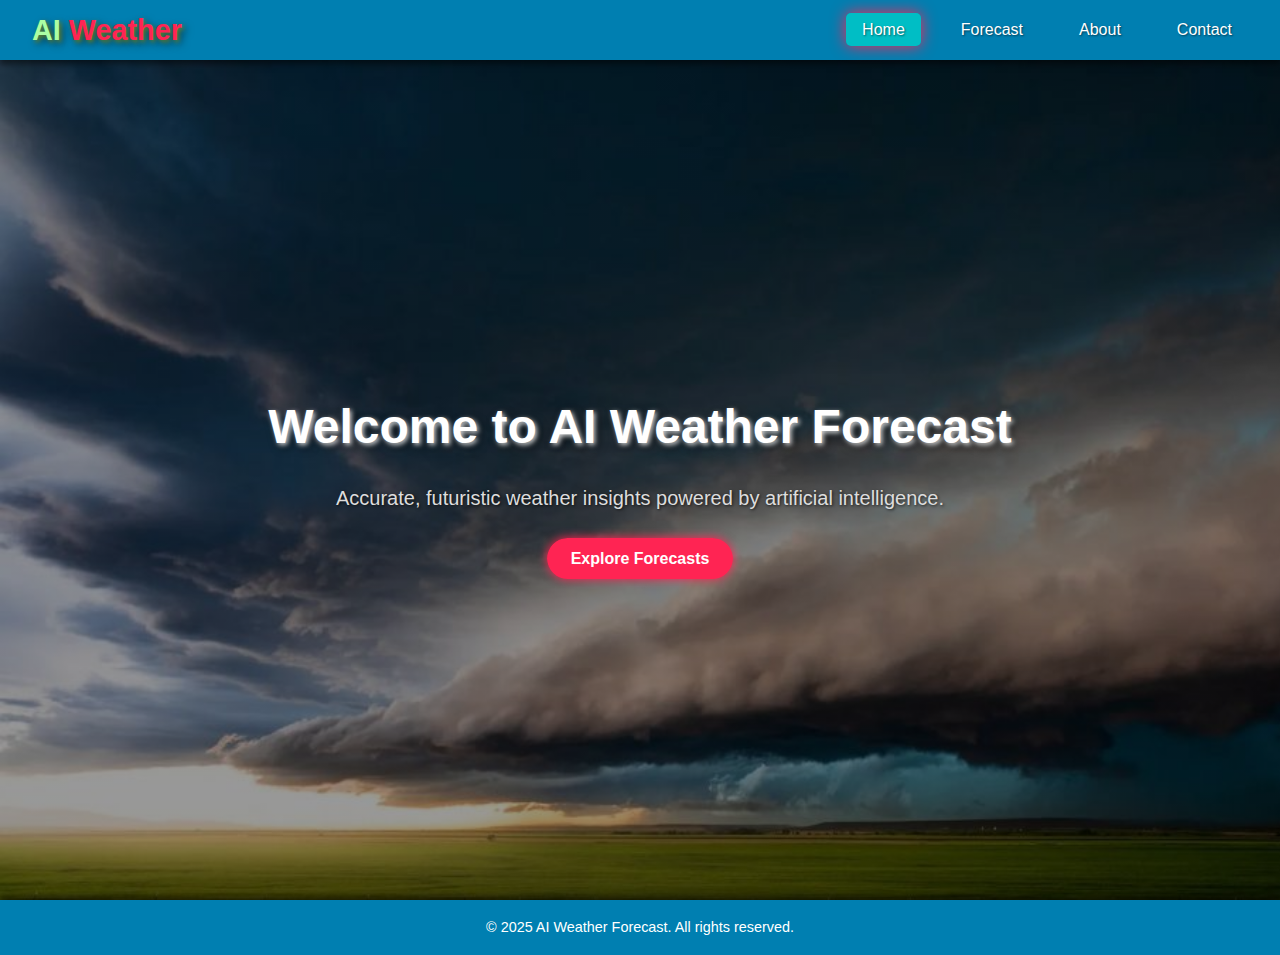
<file: index.html>
<!DOCTYPE html>
<html lang="en">
<head>
  <meta charset="UTF-8" />
  <meta name="viewport" content="width=device-width, initial-scale=1" />
  <title>AI Weather Forecast - Home</title>
  <link rel="stylesheet" href="style.css" />
</head>
<body>
 
  <div id="transition-overlay"></div>
  
  
  <header>
    <nav class="navbar">
      <div class="logo">AI <span>Weather</span></div>
      <ul class="nav-links">
         <li><a href="index.html" class="active">Home</a></li>
         <li><a href="forecast.html">Forecast</a></li>
         <li><a href="about.html">About</a></li>
         <li><a href="contact.html">Contact</a></li>
      </ul>
    </nav>
  </header>

  <!-- Hero Section -->
  <section class="hero">
    <div class="hero-content">
      <h1>Welcome to AI Weather Forecast</h1>
      <p>Accurate, futuristic weather insights powered by artificial intelligence.</p>
      <a href="forecast.html" class="btn">Explore Forecasts</a>
    </div>
  </section>

  <!-- Footer -->
  <footer>
     <p>&copy; 2025 AI Weather Forecast. All rights reserved.</p>
  </footer>

  <!-- Page Transition Script -->
  <script>
    // Wait for the page to load and then remove the overlay
    document.addEventListener("DOMContentLoaded", () => {
      const overlay = document.getElementById("transition-overlay");
      overlay.classList.add("fade-out");
    });
    
    // Attach click events to all internal links for fade-out effect
    const links = document.querySelectorAll("a[href]");
    links.forEach(link => {
      // Only intercept local pages
      if (link.href.includes(window.location.hostname)) {
        link.addEventListener("click", e => {
          e.preventDefault();
          const target = e.currentTarget.href;
          const overlay = document.getElementById("transition-overlay");
          overlay.classList.remove("fade-out");
          overlay.classList.add("fade-in");
          setTimeout(() => {
            window.location.href = target;
          }, 600); // Adjust timeout to match animation duration
        });
      }
    });
  </script>
</body>
</html>
</file>
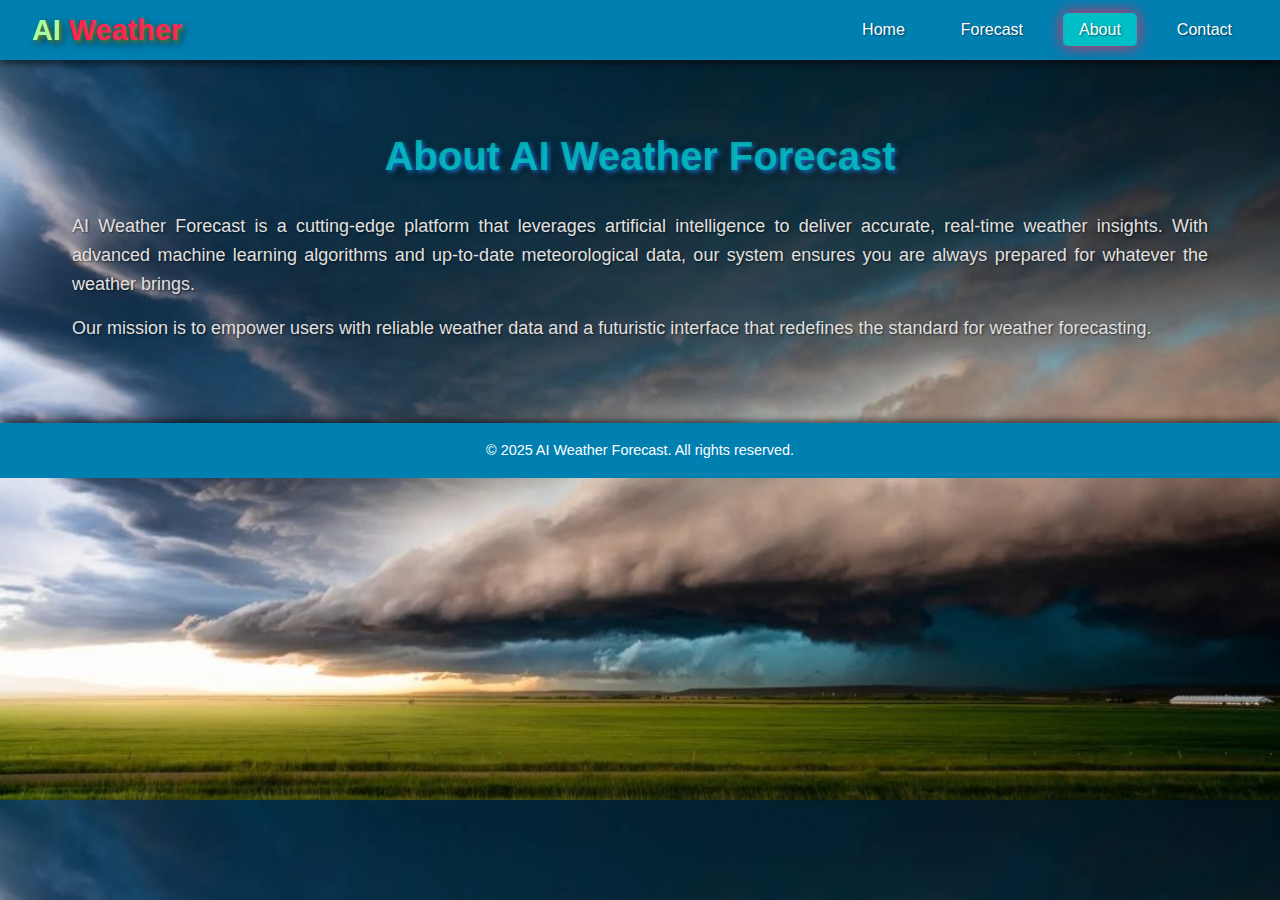
<file: about.html>
<!DOCTYPE html>
<html lang="en">
<head>
  <meta charset="UTF-8" />
  <meta name="viewport" content="width=device-width, initial-scale=1" />
  <title>AI Weather Forecast - About</title>
  <link rel="stylesheet" href="style.css" />
</head>
<body>

  <div id="transition-overlay"></div>
  

  <header>
    <nav class="navbar">
      <div class="logo">AI <span>Weather</span></div>
      <ul class="nav-links">
         <li><a href="index.html">Home</a></li>
         <li><a href="forecast.html">Forecast</a></li>
         <li><a href="about.html" class="active">About</a></li>
         <li><a href="contact.html">Contact</a></li>
      </ul>
    </nav>
  </header>


  <section class="content-section">
    <h2>About AI Weather Forecast</h2>
    <p>AI Weather Forecast is a cutting-edge platform that leverages artificial intelligence to deliver accurate, real-time weather insights. With advanced machine learning algorithms and up-to-date meteorological data, our system ensures you are always prepared for whatever the weather brings.</p>
    <p>Our mission is to empower users with reliable weather data and a futuristic interface that redefines the standard for weather forecasting.</p>
  </section>

 
  <footer>
     <p>&copy; 2025 AI Weather Forecast. All rights reserved.</p>
  </footer>

  
  <script>
    document.addEventListener("DOMContentLoaded", () => {
      const overlay = document.getElementById("transition-overlay");
      overlay.classList.add("fade-out");
    });
    
    const links = document.querySelectorAll("a[href]");
    links.forEach(link => {
      if (link.href.includes(window.location.hostname)) {
        link.addEventListener("click", e => {
          e.preventDefault();
          const target = e.currentTarget.href;
          const overlay = document.getElementById("transition-overlay");
          overlay.classList.remove("fade-out");
          overlay.classList.add("fade-in");
          setTimeout(() => {
            window.location.href = target;
          }, 600);
        });
      }
    });
  </script>
</body>
</html>
</file>
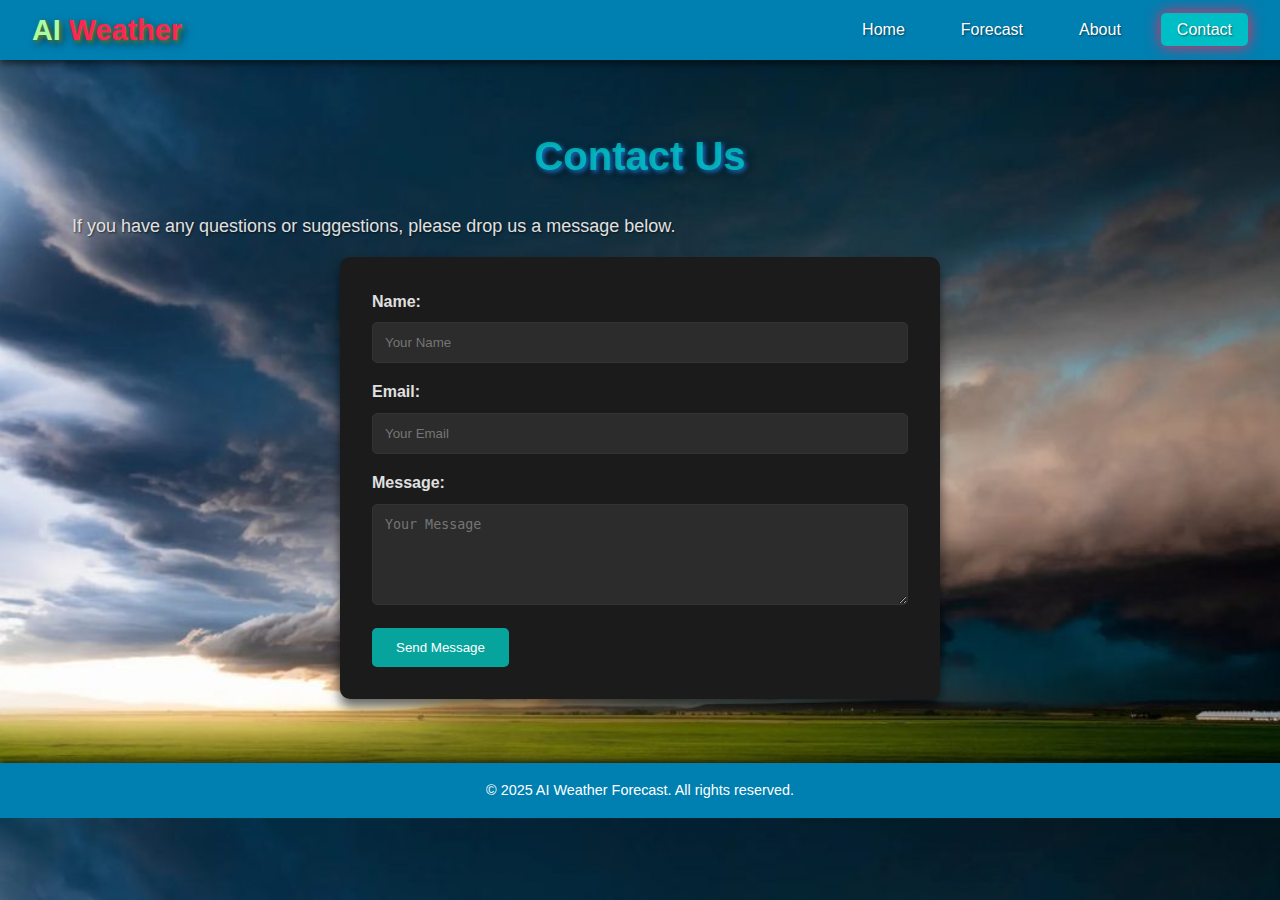
<file: contact.html>
<!DOCTYPE html>
<html lang="en">
<head>
  <meta charset="UTF-8" />
  <meta name="viewport" content="width=device-width, initial-scale=1" />
  <title>AI Weather Forecast - Contact</title>
  <link rel="stylesheet" href="style.css" />
</head>
<body>
  <!-- Transition Overlay -->
  <div id="transition-overlay"></div>
  
  <!-- Header & Navigation -->
  <header>
    <nav class="navbar">
      <div class="logo">AI <span>Weather</span></div>
      <ul class="nav-links">
         <li><a href="index.html">Home</a></li>
         <li><a href="forecast.html">Forecast</a></li>
         <li><a href="about.html">About</a></li>
         <li><a href="contact.html" class="active">Contact</a></li>
      </ul>
    </nav>
  </header>

  <!-- Contact Section -->
  <section class="content-section">
    <h2>Contact Us</h2>
    <p>If you have any questions or suggestions, please drop us a message below.</p>
    <form class="contact-form">
      <label for="name">Name:</label>
      <input type="text" id="name" placeholder="Your Name" required />
      
      <label for="email">Email:</label>
      <input type="email" id="email" placeholder="Your Email" required />
      
      <label for="message">Message:</label>
      <textarea id="message" rows="5" placeholder="Your Message" required></textarea>
      
      <button type="submit">Send Message</button>
    </form>
  </section>

  <!-- Footer -->
  <footer>
     <p>&copy; 2025 AI Weather Forecast. All rights reserved.</p>
  </footer>

  <!-- Page Transition Script -->
  <script>
    document.addEventListener("DOMContentLoaded", () => {
      const overlay = document.getElementById("transition-overlay");
      overlay.classList.add("fade-out");
    });
    
    const links = document.querySelectorAll("a[href]");
    links.forEach(link => {
      if (link.href.includes(window.location.hostname)) {
        link.addEventListener("click", e => {
          e.preventDefault();
          const target = e.currentTarget.href;
          const overlay = document.getElementById("transition-overlay");
          overlay.classList.remove("fade-out");
          overlay.classList.add("fade-in");
          setTimeout(() => {
            window.location.href = target;
          }, 600);
        });
      }
    });
  </script>
</body>
</html>
</file>
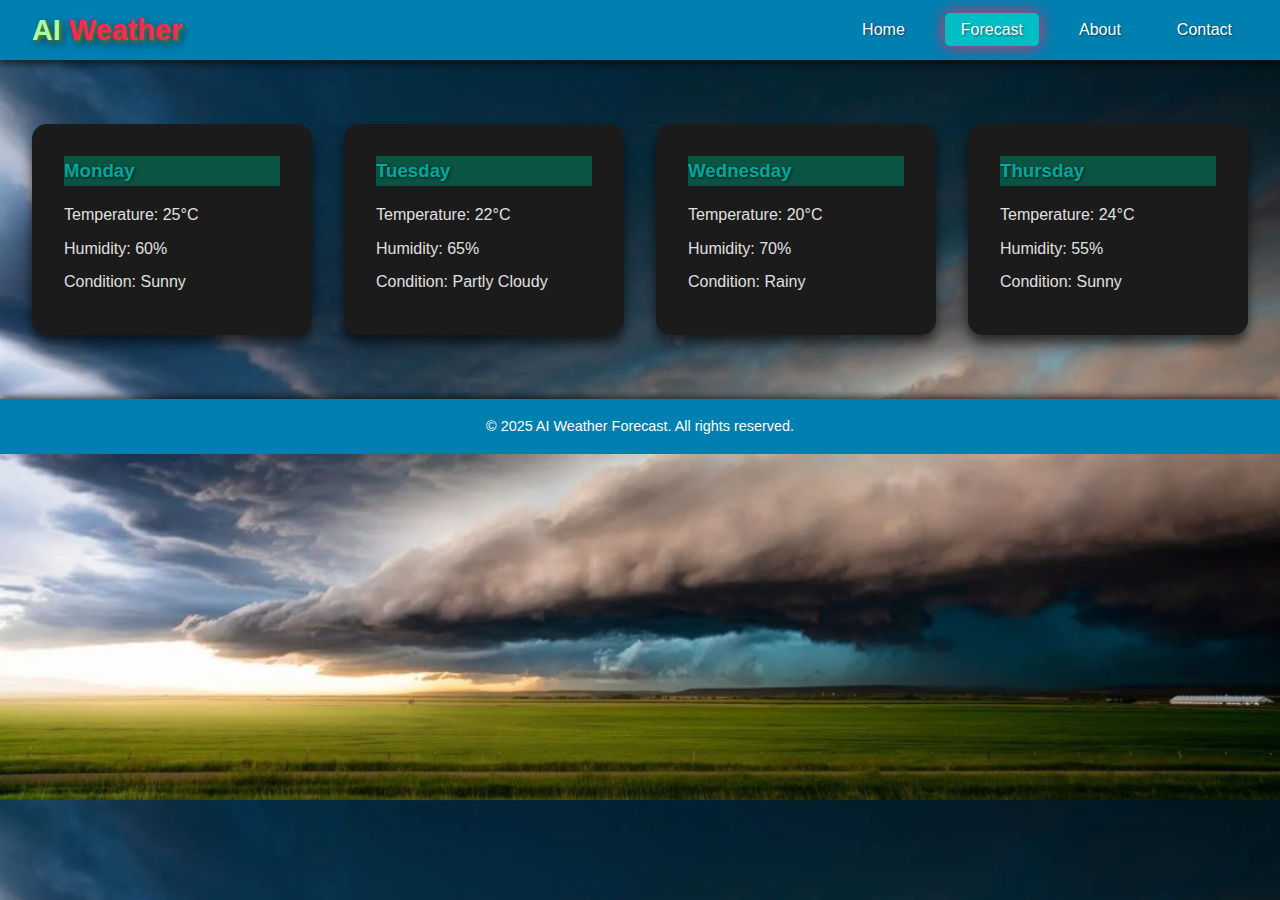
<file: forecast.html>
<!DOCTYPE html>
<html lang="en">
<head>
  <meta charset="UTF-8" />
  <meta name="viewport" content="width=device-width, initial-scale=1" />
  <title>AI Weather Forecast - Forecast</title>
  <link rel="stylesheet" href="style.css" />
</head>
<body>
  <!-- Transition Overlay -->
  <div id="transition-overlay"></div>
  
  <!-- Header & Navigation -->
  <header>
    <nav class="navbar">
      <div class="logo">AI <span>Weather</span></div>
      <ul class="nav-links">
         <li><a href="index.html">Home</a></li>
         <li><a href="forecast.html" class="active">Forecast</a></li>
         <li><a href="about.html">About</a></li>
         <li><a href="contact.html">Contact</a></li>
      </ul>
    </nav>
  </header>

  <!-- Forecast Section -->
  <section class="forecast-section">
    <div class="forecast-card">
      <h3>Monday</h3>
      <p>Temperature: 25°C</p>
      <p>Humidity: 60%</p>
      <p>Condition: Sunny</p>
    </div>
    <div class="forecast-card">
      <h3>Tuesday</h3>
      <p>Temperature: 22°C</p>
      <p>Humidity: 65%</p>
      <p>Condition: Partly Cloudy</p>
    </div>
    <div class="forecast-card">
      <h3>Wednesday</h3>
      <p>Temperature: 20°C</p>
      <p>Humidity: 70%</p>
      <p>Condition: Rainy</p>
    </div>
    <div class="forecast-card">
      <h3>Thursday</h3>
      <p>Temperature: 24°C</p>
      <p>Humidity: 55%</p>
      <p>Condition: Sunny</p>
    </div>
  </section>

  <!-- Footer -->
  <footer>
     <p>&copy; 2025 AI Weather Forecast. All rights reserved.</p>
  </footer>

  <!-- Page Transition Script (Same as index.html) -->
  <script>
    document.addEventListener("DOMContentLoaded", () => {
      const overlay = document.getElementById("transition-overlay");
      overlay.classList.add("fade-out");
    });
    
    const links = document.querySelectorAll("a[href]");
    links.forEach(link => {
      if (link.href.includes(window.location.hostname)) {
        link.addEventListener("click", e => {
          e.preventDefault();
          const target = e.currentTarget.href;
          const overlay = document.getElementById("transition-overlay");
          overlay.classList.remove("fade-out");
          overlay.classList.add("fade-in");
          setTimeout(() => {
            window.location.href = target;
          }, 600);
        });
      }
    });
  </script>
</body>
</html>
</file>
<file: style.css>
/* CSS Variables */
:root {
    --primary-color: #00d5cbbc;
    --secondary-color: #007fb1;
    --accent-color: #ff2453;

    --text-color: #e0e0e0;
    --header-height: 60px;
    --transition-duration: 0.6s;
  }
  
 
  * {
    margin: 0;
    padding: 0;
    box-sizing: border-box;
    }
  html{
    overflow-x: hidden;
  }
  body {
    font-family: 'Segoe UI', Tahoma, Geneva, Verdana, sans-serif;
    background: var(--bg-color);
    color: var(--text-color);
    line-height: 1.6;
    overflow-x: hidden;
    background-image: url(bg.jpeg);
    background-size: cover;
    overflow-x: hidden;
  }
  
  
  #transition-overlay {
    position: fixed;
    top: 0;
    left: 0;
    width: 100%;
    height: 100%;
    background: var(--secondary-color);
    z-index: 100;
    pointer-events: none;
    opacity: 1;
    transition: opacity var(--transition-duration) ease-in-out;
  }
  #transition-overlay.fade-out {
    opacity: 0;
  }
  #transition-overlay.fade-in {
    opacity: 1;
  }
  

  header {
    background: var(--secondary-color);
    height: var(--header-height);
    display: flex;
    align-items: center;
    padding: 0 2rem;
    box-shadow: 0 4px 6px rgba(0,0,0,0.5);
  }
  .navbar {
    width: 100%;
    display: flex;
    justify-content: space-between;
    align-items: center;
  }
  .logo {
    font-size: 1.8rem;
    font-weight: bold;
    color: #abfda4;
    text-shadow: 2px 2px 4px rgba(125, 133, 11, 0.8), 4px 4px 8px rgba(0,0,0,0.6);
  }
  .logo span {
    color: var(--accent-color);
  }
  .nav-links {
    list-style: none;
    display: flex;
  }
  .nav-links li {
    margin-left: 1.5rem;
  }
  .nav-links a {
    color: #fff;
    text-decoration: none;
    padding: 0.5rem 1rem;
    transition: background 0.3s, transform 0.3s, box-shadow 0.3s;
    border-radius: 5px;
    text-shadow: 1px 1px 2px rgba(0,0,0,0.5);
  }
  .nav-links a:hover,
  .nav-links a.active {
    background: var(--primary-color);
    transform: scale(1.05);
    box-shadow: 0 0 15px var(--accent-color);
  }
  

  .hero {
    height: calc(100vh - var(--header-height));
    background: linear-gradient(rgba(0,0,0,0.4), rgba(0,0,0,0.4)),
                url('https://source.unsplash.com/1600x900/?weather,ai') center/cover no-repeat;
    display: flex;
    align-items: center;
    justify-content: center;
    text-align: center;
    animation: fadeIn 2s ease-in-out;
    background-image: linear-gradient(rgba(0,0,0,0.4), rgba(0,0,0,0.4)), url('https://source.unsplash.com/1600x900/?weather,ai');
    background-position: center;
    background-size: cover;
    background-repeat: no-repeat;
    height: calc(100vh - var(--header-height));
  background: 
    linear-gradient(rgba(0,0,0,0.4), rgba(0,0,0,0.4)),
    url('https://source.unsplash.com/1600x900/?weather,ai') center/cover no-repeat;
  display: flex;
  align-items: center;
  justify-content: center;
  text-align: center;
  animation: fadeIn 2s ease-in-out;
  }
  .hero-content h1 {
    font-size: 3rem;
    color: #fff;
    margin-bottom: 1rem;
    text-shadow: 2px 2px 5px rgba(254, 255, 255, 0.8), 4px 4px 10px rgba(0,0,0,0.7);
  }
  .hero-content p {
    font-size: 1.25rem;
    color: #ddd;
    margin-bottom: 2rem;
    text-shadow: 1px 1px 3px rgba(0,0,0,0.7);
  }
  .btn {
    background: var(--accent-color);
    color: #fff;
    padding: 0.75rem 1.5rem;
    text-decoration: none;
    border-radius: 50px;
    font-weight: bold;
    transition: background 0.3s, box-shadow 0.3s;
    box-shadow: 0 0 10px var(--accent-color);
  }
  .btn:hover {
    background: #ff22e5;
    box-shadow: 0 0 20px #e040fb;
  }
  
  
  .forecast-section {
    padding: 4rem 2rem;
    display: grid;
    grid-template-columns: repeat(auto-fit, minmax(250px, 1fr));
    gap: 2rem;
  }
  .forecast-card {
    background: #1b1b1b;
    border-radius: 15px;
    box-shadow: 0 8px 12px rgba(0,0,0,0.6);
    padding: 2rem;
    transition: transform 0.3s, box-shadow 0.3s;
  }
  .forecast-card:hover {
    transform: translateY(-10px);

    box-shadow: 0 12px 20px rgba(0,0,0,0.8);
  }
  .forecast-card h3 {
    margin-bottom: 1rem;
    background-color: #095443;
    color: var(--primary-color);
    text-shadow: 1px 1px 3px rgba(0,0,0,0.7);
  }
  .forecast-card p {
    margin-bottom: 0.5rem;
  }
  
  
  .content-section {
    padding: 4rem 2rem;
    max-width: 1200px;
    margin: 0 auto;
  }
  .content-section h2 {
    font-size: 2.5rem;
    margin-bottom: 1.5rem;
    text-align: center;
    color: var(--primary-color);
    text-shadow: 2px 2px 5px rgba(30,144,255,0.8), 4px 4px 8px rgba(0,0,0,0.7);
  }
  .content-section p {
    font-size: 1.125rem;
    margin-bottom: 1rem;
    text-align: justify;
    text-shadow: 1px 1px 2px rgba(0,0,0,0.6);
  }
  

  .contact-form {
    max-width: 600px;
    margin: 0 auto;
    background: #1b1b1b;
    padding: 2rem;
    border-radius: 10px;
    box-shadow: 0 8px 12px rgba(0,0,0,0.6);
  }
  .contact-form label {
    display: block;
    margin-bottom: 0.5rem;
    font-weight: bold;
  }
  .contact-form input,
  .contact-form textarea {
    width: 100%;
    padding: 0.75rem;
    margin-bottom: 1rem;
    border: 1px solid #333;
    border-radius: 5px;
    background: #2c2c2c;
    color: #fff;
  }
  .contact-form button {
    background: var(--primary-color);
    color: #fff;
    border: none;
    padding: 0.75rem 1.5rem;
    border-radius: 5px;
    cursor: pointer;
    transition: background 0.3s, box-shadow 0.3s;
  }
  .contact-form button:hover {
    background: var(--secondary-color);
    box-shadow: 0 0 10px var(--primary-color);
  }
  footer {
    background: var(--secondary-color);
    color: #fff;
    text-align: center;
    padding: 1rem 0;
    font-size: 0.9rem;
    box-shadow: 0 -2px 8px rgba(0,0,0,0.7);

    
  }
  @keyframes fadeIn {
    from { opacity: 0; transform: translateY(20px); }
    to { opacity: 1; transform: translateY(0); }
  }
  

  /*@media (max-width: 768px) {
    .hero-content h1 {
      font-size: 2.5rem;
    }
    .hero-content p {
      font-size: 1rem;
    }
    .nav-links li {
      margin-left: 1rem;
    }
  }*/
</file>
